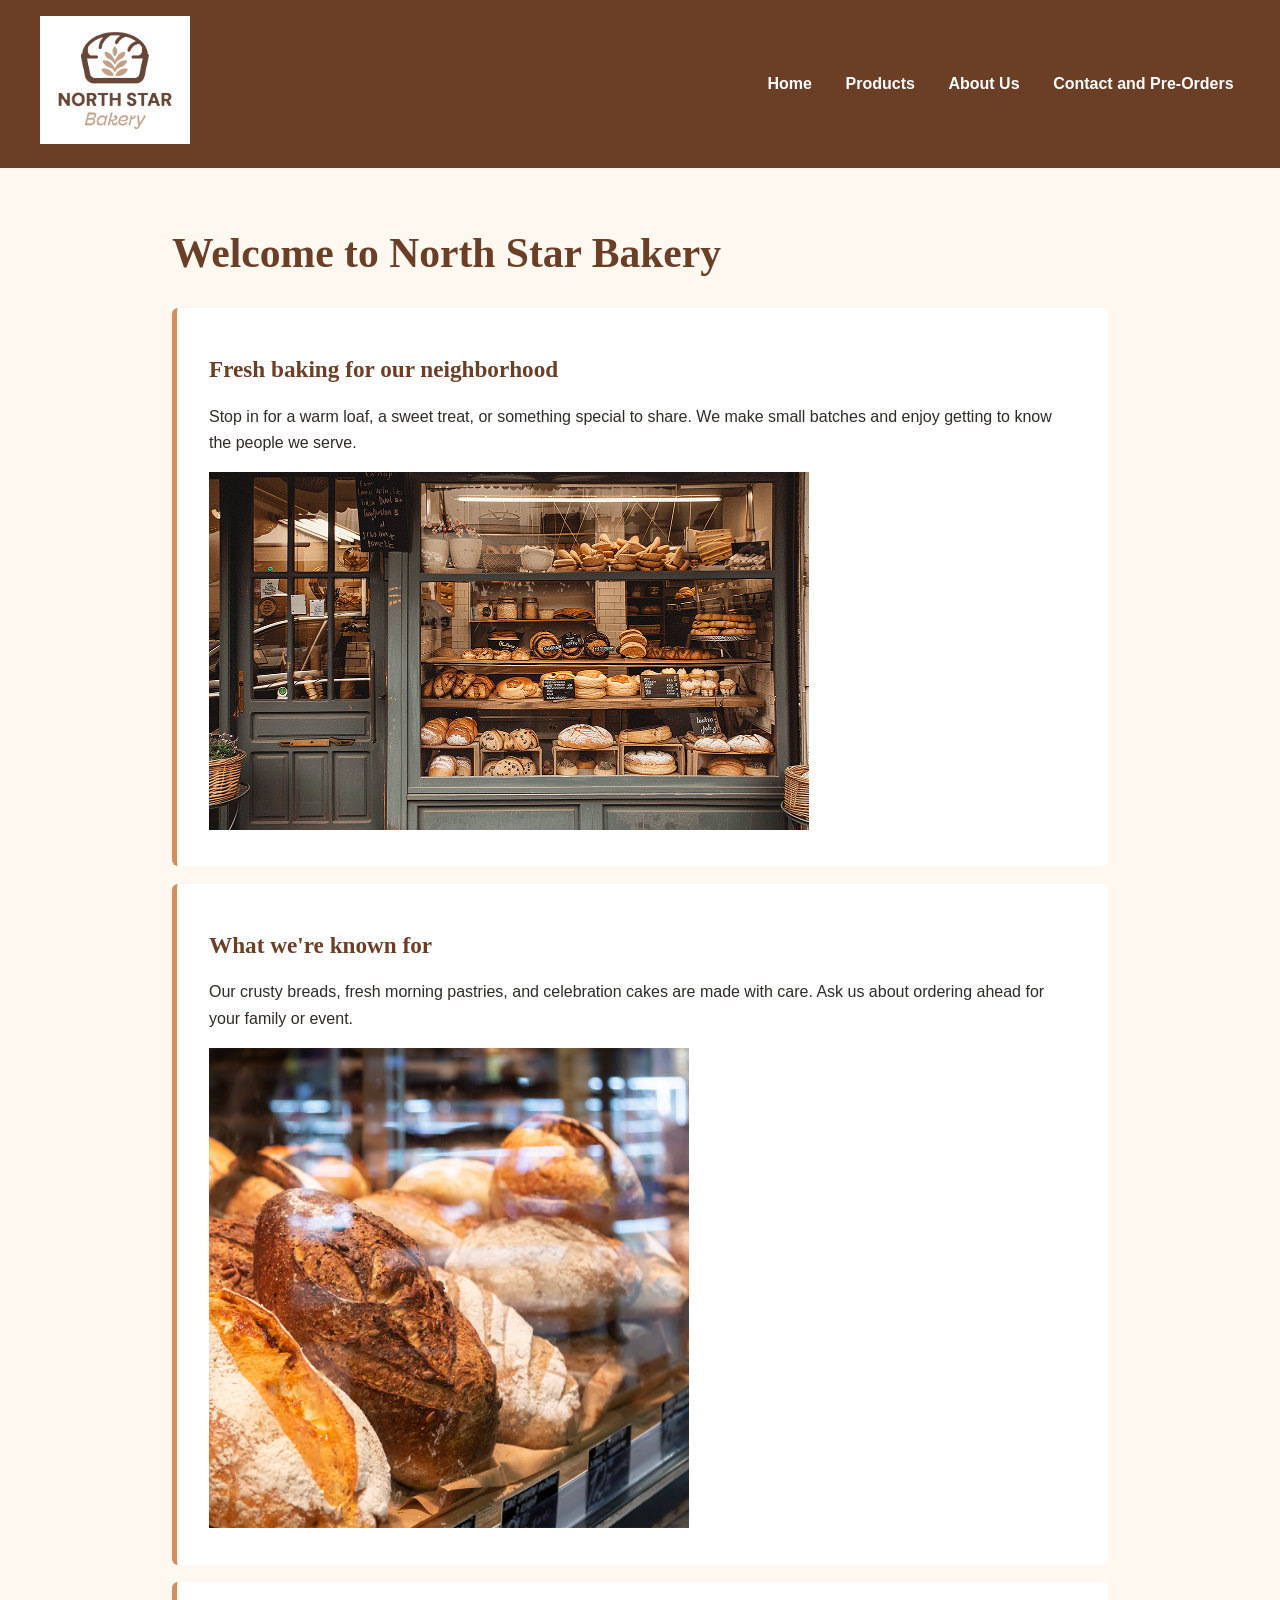
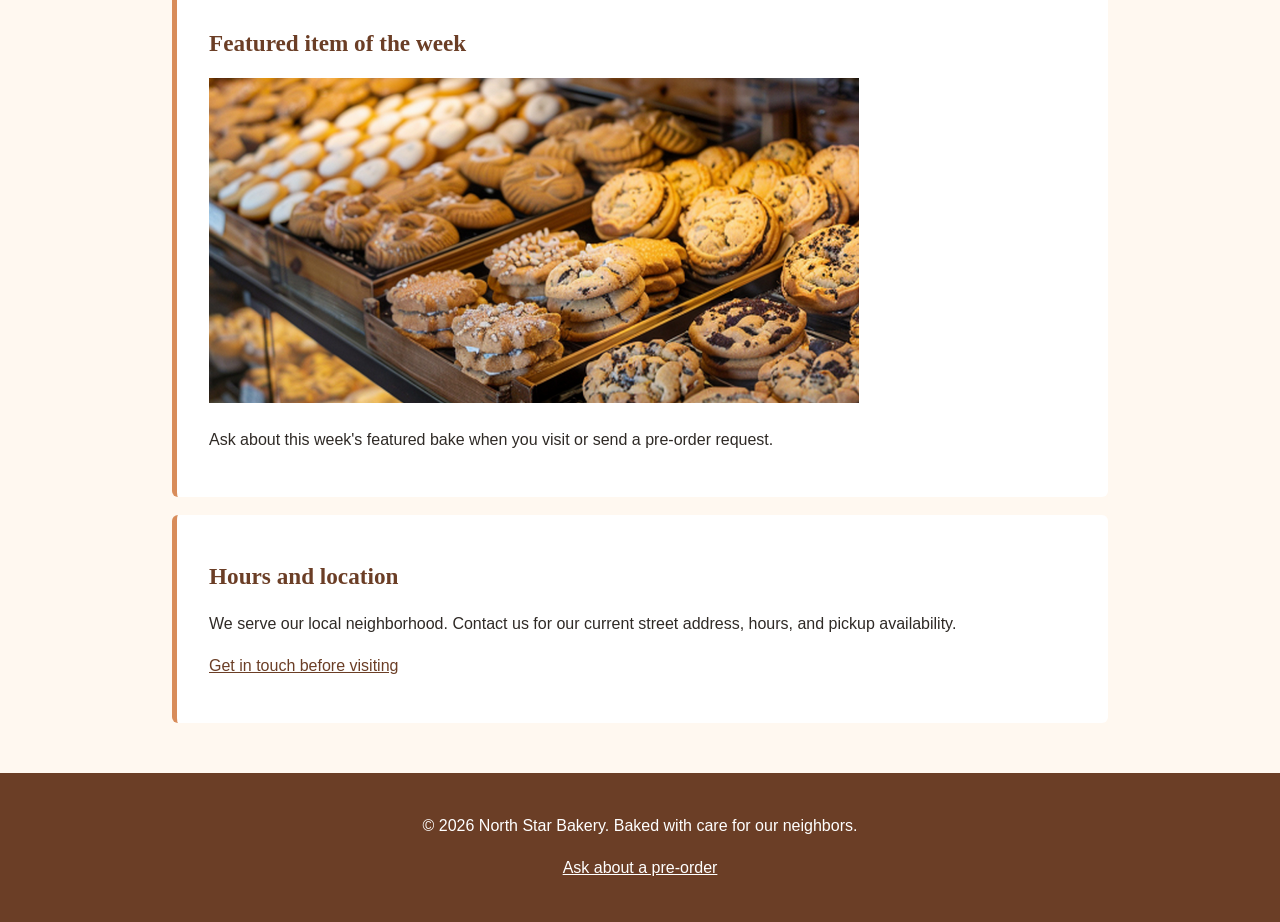
<file: index.html>
<!DOCTYPE html>
<html lang="en">
<head>
  <meta charset="UTF-8">
  <meta name="viewport" content="width=device-width, initial-scale=1.0">
  <title>Home | North Star Bakery</title>
  <link rel="stylesheet" href="styles.css">
<script src="script.js" defer></script>
</head>
<body>
  <header>
    <a href="index.html"><img src="media/bakery-logo.png" alt="North Star Bakery logo" width="160"></a>
    <nav aria-label="Main navigation">
      <ul>
        <li><a href="index.html">Home</a></li>
        <li><a href="products.html">Products</a></li>
        <li><a href="about.html">About Us</a></li>
        <li><a href="contact.html">Contact and Pre-Orders</a></li>
      </ul>
    </nav>
  </header>
  <main>
    <h1>Welcome to North Star Bakery</h1>
    <section aria-labelledby="welcome-heading">
      <h2 id="welcome-heading">Fresh baking for our neighborhood</h2>
      <p>Stop in for a warm loaf, a sweet treat, or something special to share. We make small batches and enjoy getting to know the people we serve.</p>
      <img src="media/bakery-storefront.png" alt="Front entrance of North Star Bakery welcoming neighborhood customers" width="600">
    </section>
    <section aria-labelledby="known-heading">
      <h2 id="known-heading">What we're known for</h2>
      <p>Our crusty breads, fresh morning pastries, and celebration cakes are made with care. Ask us about ordering ahead for your family or event.</p>
      <img src="media/bakery-bread.png" alt="Freshly baked artisan bread ready to serve" width="480">
    </section>
    <section aria-labelledby="featured-heading">
      <h2 id="featured-heading">Featured item of the week</h2>
      <picture>
        <source media="(max-width: 600px)" srcset="media/bakery-feature-small.png">
        <img src="media/bakery-feature-large.png" alt="Featured fresh bakery item prepared for this week's customers" width="650">
      </picture>
      <p>Ask about this week's featured bake when you visit or send a pre-order request.</p>
    </section>
    <section aria-labelledby="visit-heading">
      <h2 id="visit-heading">Hours and location</h2>
      <p>We serve our local neighborhood. Contact us for our current street address, hours, and pickup availability.</p>
      <p><a href="contact.html">Get in touch before visiting</a></p>
    </section>
  </main>
  <footer>
    <p>&copy; 2026 North Star Bakery. Baked with care for our neighbors.</p>
    <p><a href="contact.html">Ask about a pre-order</a></p>
  </footer>
</body>
</html>
</file>
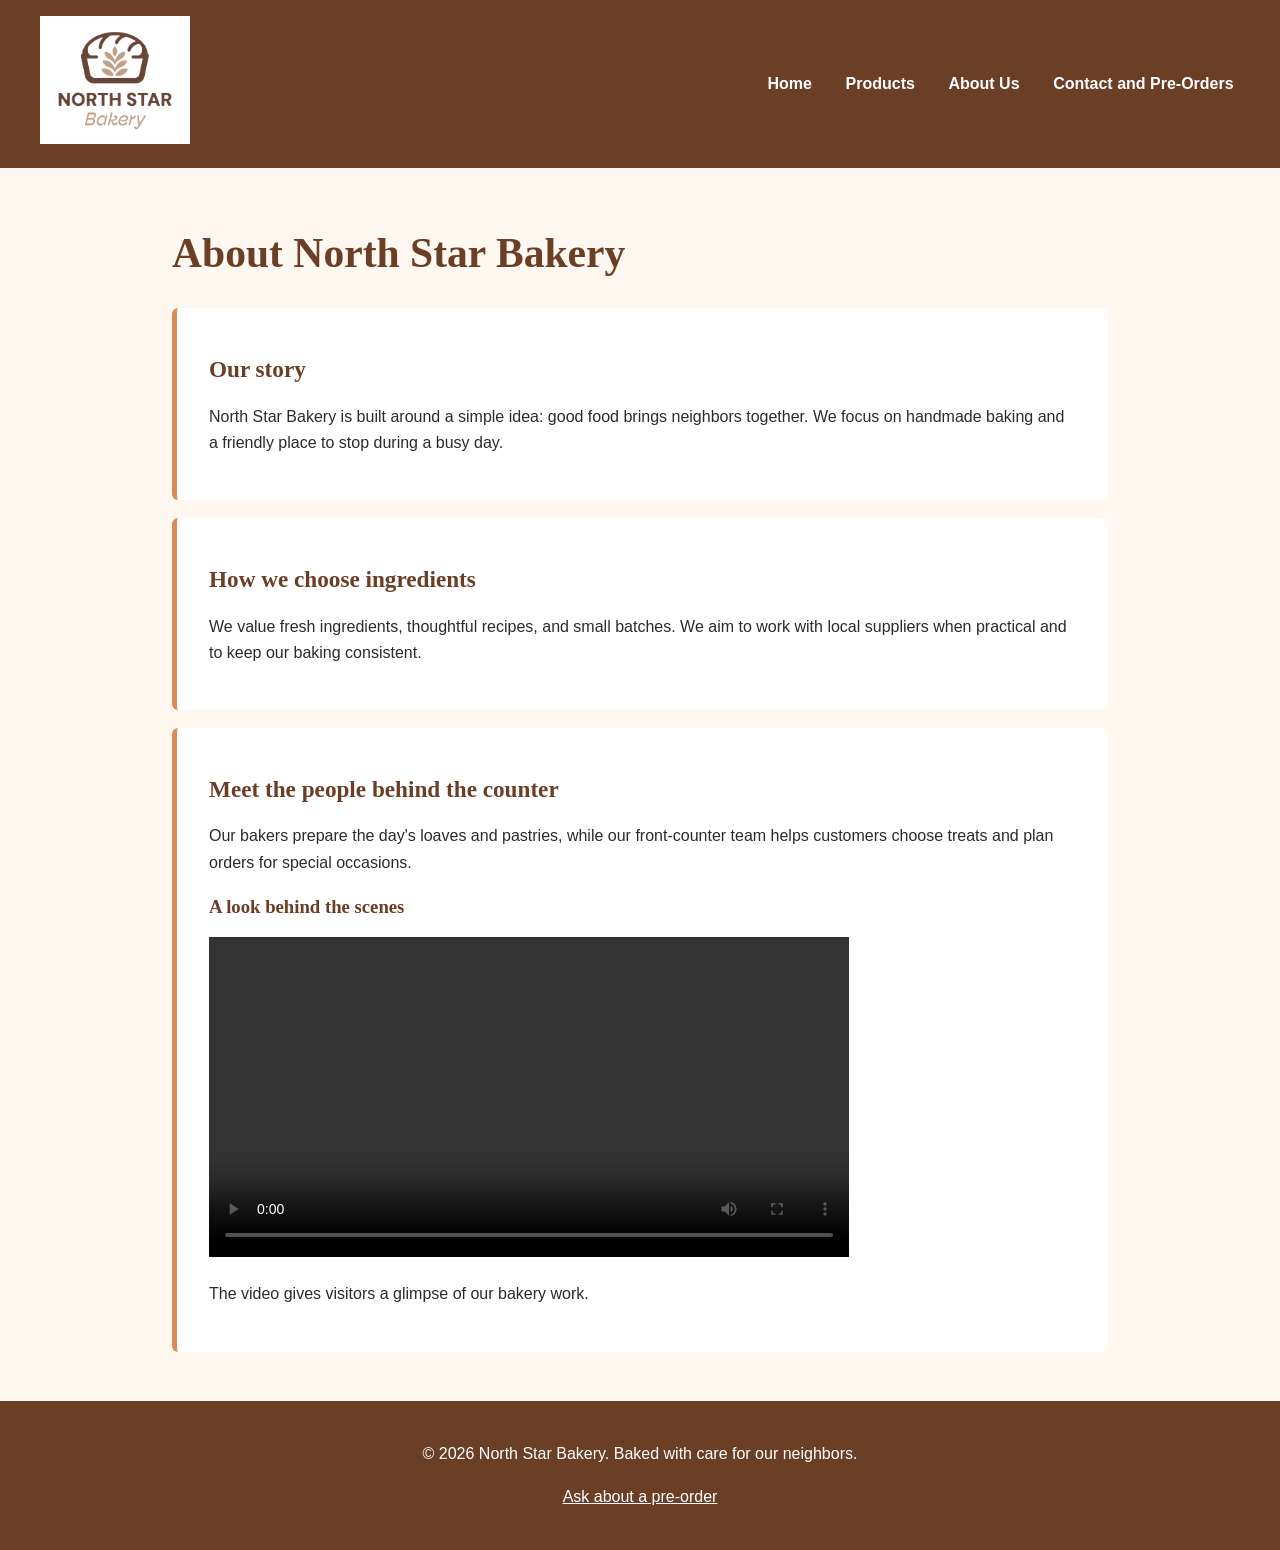
<file: about.html>
<!DOCTYPE html>
<html lang="en">
<head>
  <meta charset="UTF-8">
  <meta name="viewport" content="width=device-width, initial-scale=1.0">
  <title>About Us | North Star Bakery</title>
  <link rel="stylesheet" href="styles.css">
<script src="script.js" defer></script>
</head>
<body>
  <header>
    <a href="index.html"><img src="media/bakery-logo.png" alt="North Star Bakery logo" width="160"></a>
    <nav aria-label="Main navigation">
      <ul>
        <li><a href="index.html">Home</a></li>
        <li><a href="products.html">Products</a></li>
        <li><a href="about.html">About Us</a></li>
        <li><a href="contact.html">Contact and Pre-Orders</a></li>
      </ul>
    </nav>
  </header>
  <main>
    <h1>About North Star Bakery</h1>
    <section aria-labelledby="story-heading">
      <h2 id="story-heading">Our story</h2>
      <p>North Star Bakery is built around a simple idea: good food brings neighbors together. We focus on handmade baking and a friendly place to stop during a busy day.</p>
    </section>
    <section aria-labelledby="sourcing-heading">
      <h2 id="sourcing-heading">How we choose ingredients</h2>
      <p>We value fresh ingredients, thoughtful recipes, and small batches. We aim to work with local suppliers when practical and to keep our baking consistent.</p>
    </section>
    <section aria-labelledby="team-heading">
      <h2 id="team-heading">Meet the people behind the counter</h2>
      <p>Our bakers prepare the day's loaves and pastries, while our front-counter team helps customers choose treats and plan orders for special occasions.</p>
      <h3>A look behind the scenes</h3>
      <video controls width="640" preload="metadata">
        <source src="media/bakery-behind-scenes.mp4" type="video/mp4">
        Your browser does not support HTML video. Please contact the bakery to learn more about our baking process.
      </video>
      <p>The video gives visitors a glimpse of our bakery work.</p>
    </section>
  </main>
  <footer>
    <p>&copy; 2026 North Star Bakery. Baked with care for our neighbors.</p>
    <p><a href="contact.html">Ask about a pre-order</a></p>
  </footer>
</body>
</html>
</file>
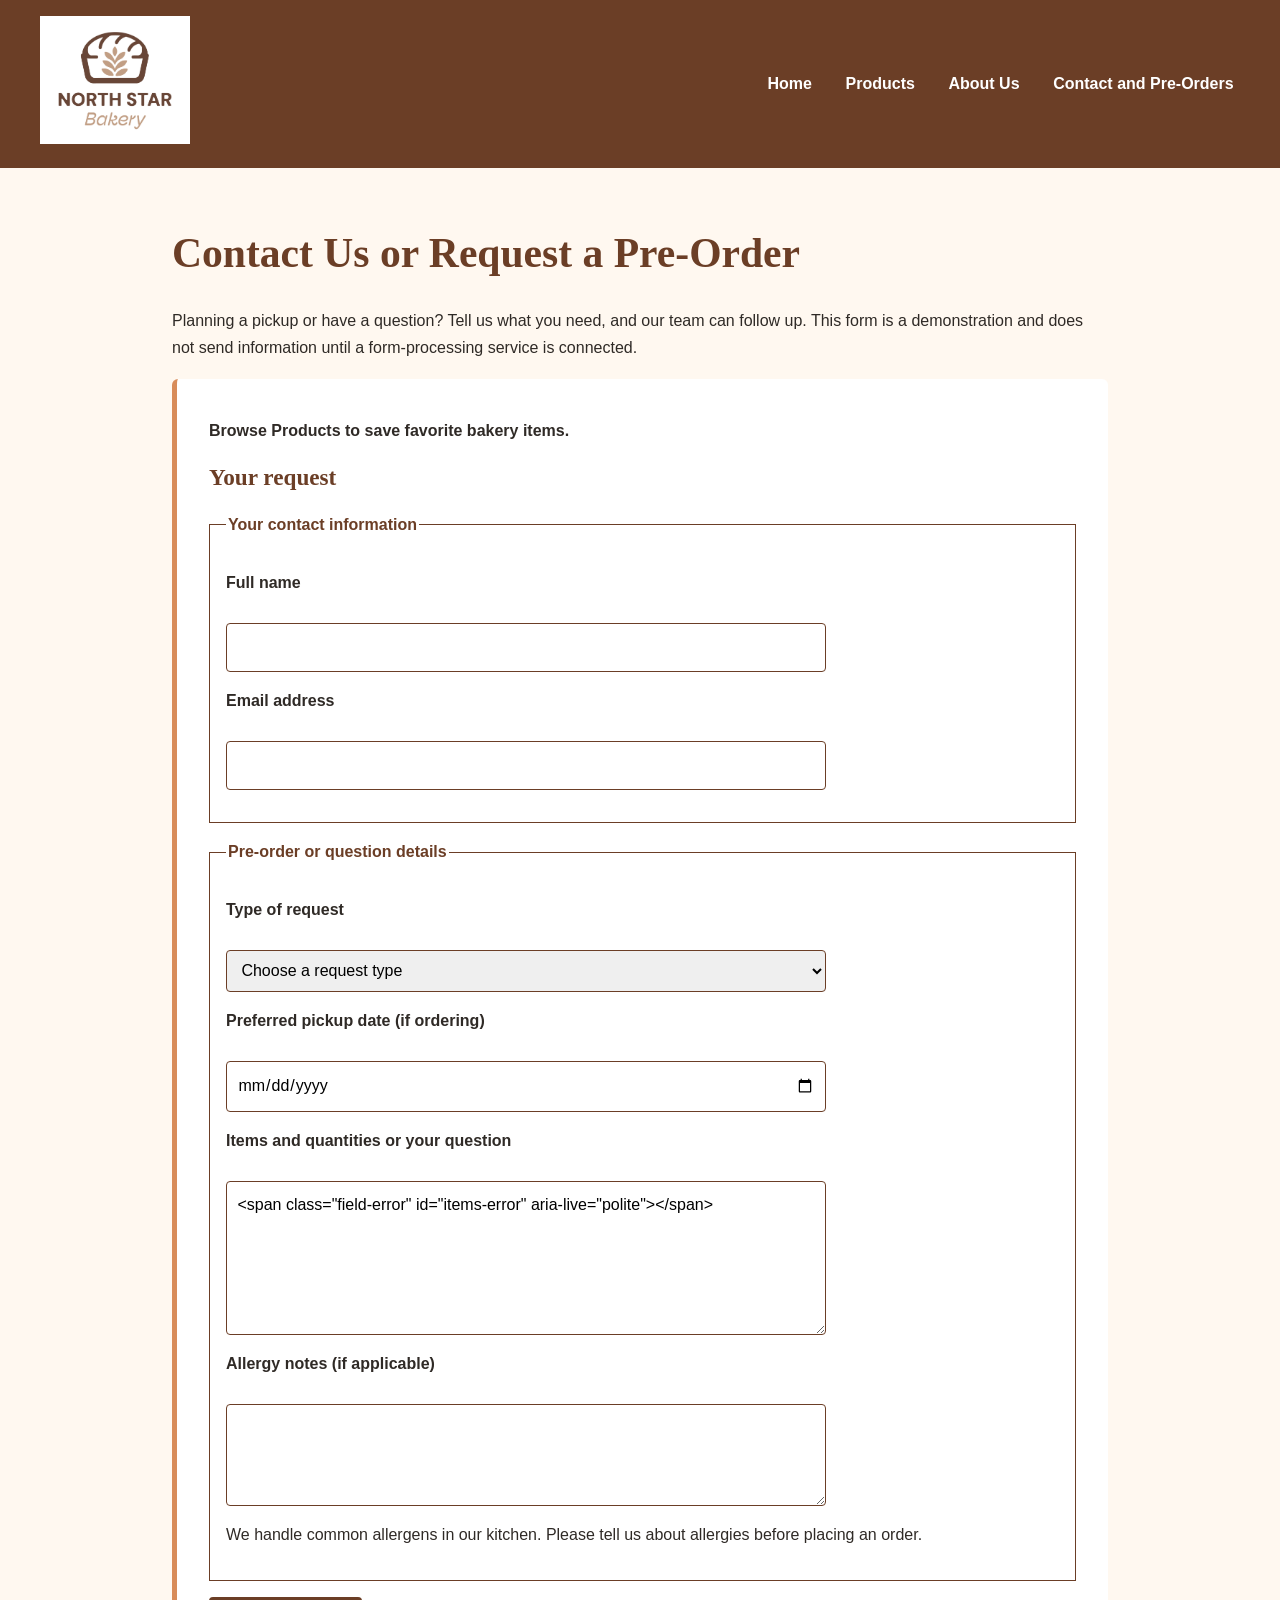
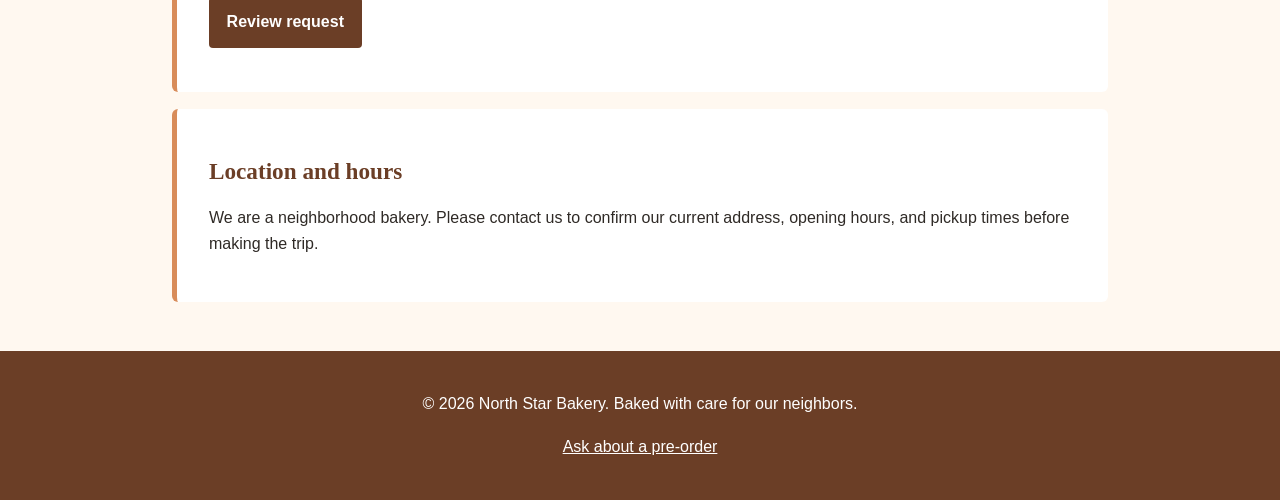
<file: contact.html>
<!DOCTYPE html>
<html lang="en">
<head>
  <meta charset="UTF-8">
  <meta name="viewport" content="width=device-width, initial-scale=1.0">
  <title>Contact and Pre-Orders | North Star Bakery</title>
  <link rel="stylesheet" href="styles.css">
<script src="script.js" defer></script>
</head>
<body>
  <header>
    <a href="index.html"><img src="media/bakery-logo.png" alt="North Star Bakery logo" width="160"></a>
    <nav aria-label="Main navigation">
      <ul>
        <li><a href="index.html">Home</a></li>
        <li><a href="products.html">Products</a></li>
        <li><a href="about.html">About Us</a></li>
        <li><a href="contact.html">Contact and Pre-Orders</a></li>
      </ul>
    </nav>
  </header>
  <main>
    <h1>Contact Us or Request a Pre-Order</h1>
    <p>Planning a pickup or have a question? Tell us what you need, and our team can follow up. This form is a demonstration and does not send information until a form-processing service is connected.</p>
    <section aria-labelledby="form-heading">
<p id="remembered-favorites" class="status-message"></p>
      <h2 id="form-heading">Your request</h2>
      <form id="bakery-request" action="#" method="get" novalidate>
        <fieldset>
          <legend>Your contact information</legend>
          <p><label for="full-name">Full name</label><br>
          <input id="full-name" name="full-name" type="text" autocomplete="name" required minlength="2"><span class="field-error" id="full-name-error" aria-live="polite"></span></p>
          <p><label for="email">Email address</label><br>
          <input id="email" name="email" type="email" autocomplete="email" required><span class="field-error" id="email-error" aria-live="polite"></span></p>
        </fieldset>
        <fieldset>
          <legend>Pre-order or question details</legend>
          <p><label for="request-type">Type of request</label><br>
          <select id="request-type" name="request-type" required><span class="field-error" id="request-type-error" aria-live="polite"></span>
            <option value="">Choose a request type</option>
            <option value="pre-order">Pre-order request</option>
            <option value="question">General question</option>
          </select></p>
          <p><label for="pickup-date">Preferred pickup date (if ordering)</label><br>
          <input id="pickup-date" name="pickup-date" type="date"><span class="field-error" id="pickup-date-error" aria-live="polite"></span></p>
          <p><label for="items">Items and quantities or your question</label><br>
          <textarea id="items" name="items" rows="5" cols="45" required minlength="10"><span class="field-error" id="items-error" aria-live="polite"></span></textarea></p>
          <p><label for="allergies">Allergy notes (if applicable)</label><br>
          <textarea id="allergies" name="allergies" rows="3" cols="45"></textarea></p>
          <p>We handle common allergens in our kitchen. Please tell us about allergies before placing an order.</p>
        </fieldset>
        <button type="submit">Review request</button>
<p id="form-status" class="status-message" role="status" aria-live="polite"></p>
      </form>
    </section>
    <section aria-labelledby="location-heading">
      <h2 id="location-heading">Location and hours</h2>
      <p>We are a neighborhood bakery. Please contact us to confirm our current address, opening hours, and pickup times before making the trip.</p>
    </section>
  </main>
  <footer>
    <p>&copy; 2026 North Star Bakery. Baked with care for our neighbors.</p>
    <p><a href="contact.html">Ask about a pre-order</a></p>
  </footer>
</body>
</html>
</file>
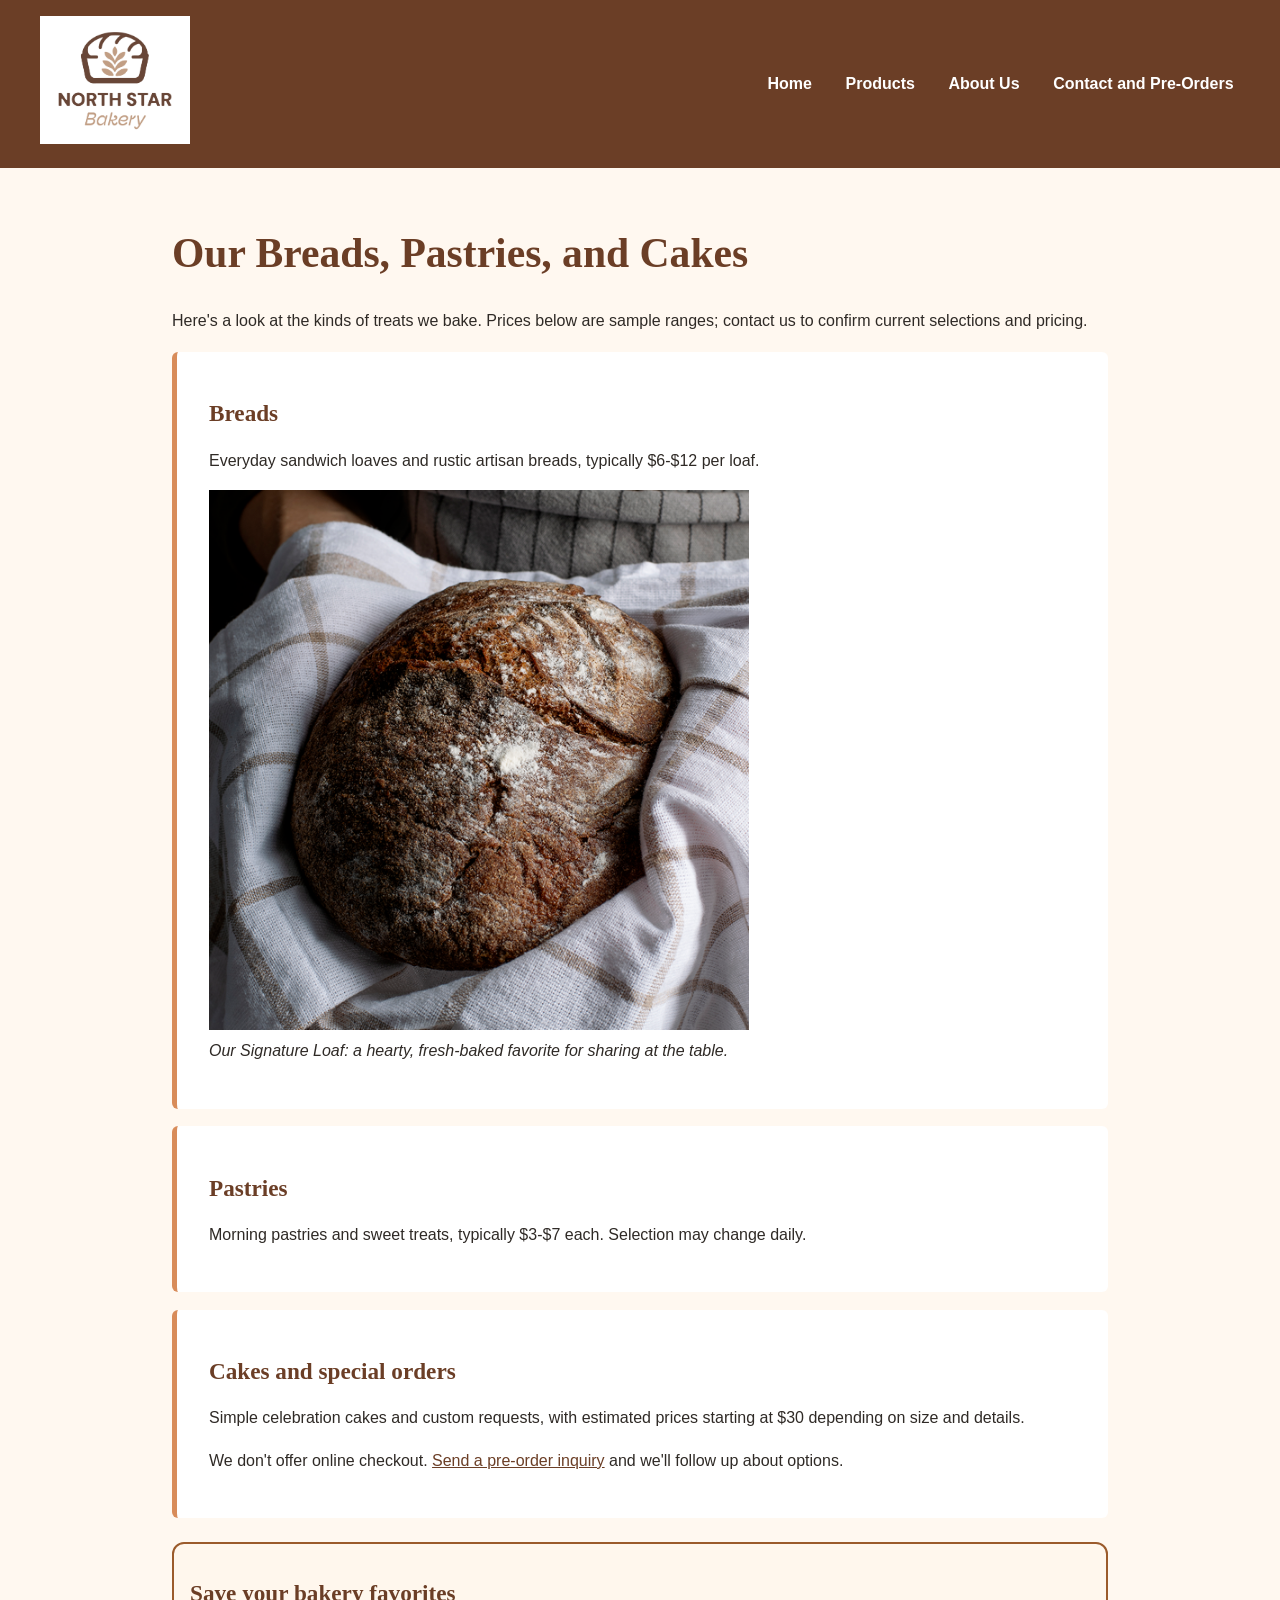
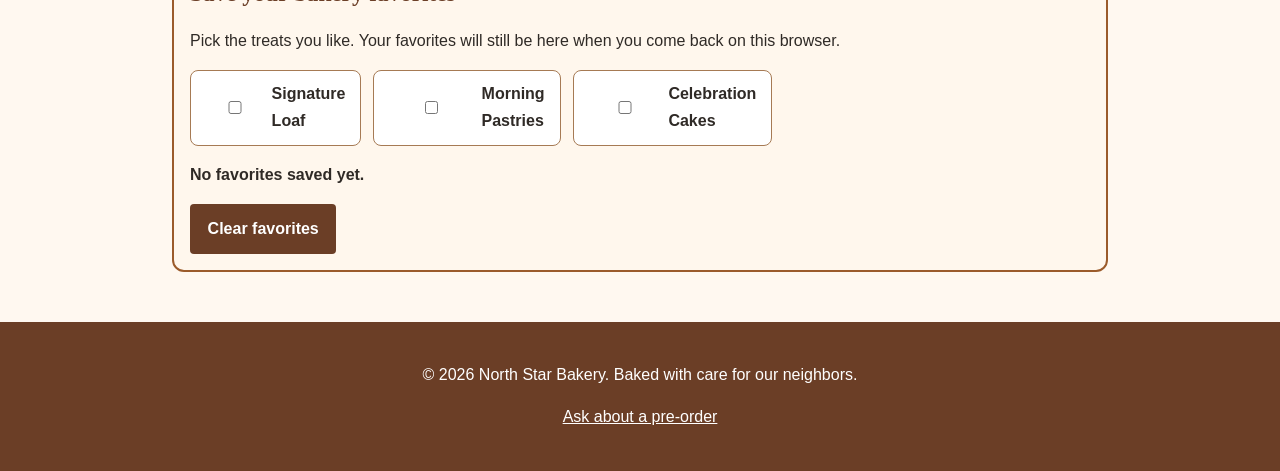
<file: products.html>
<!DOCTYPE html>
<html lang="en">
<head>
  <meta charset="UTF-8">
  <meta name="viewport" content="width=device-width, initial-scale=1.0">
  <title>Products | North Star Bakery</title>
  <link rel="stylesheet" href="styles.css">
<script src="script.js" defer></script>
</head>
<body>
  <header>
    <a href="index.html"><img src="media/bakery-logo.png" alt="North Star Bakery logo" width="160"></a>
    <nav aria-label="Main navigation">
      <ul>
        <li><a href="index.html">Home</a></li>
        <li><a href="products.html">Products</a></li>
        <li><a href="about.html">About Us</a></li>
        <li><a href="contact.html">Contact and Pre-Orders</a></li>
      </ul>
    </nav>
  </header>
  <main>
    <h1>Our Breads, Pastries, and Cakes</h1>
    <p>Here's a look at the kinds of treats we bake. Prices below are sample ranges; contact us to confirm current selections and pricing.</p>
    <section aria-labelledby="bread-heading">
      <h2 id="bread-heading">Breads</h2>
      <p>Everyday sandwich loaves and rustic artisan breads, typically $6-$12 per loaf.</p>
      <figure>
        <img src="media/bakery-signature-loaf.png" alt="North Star Bakery's signature artisan loaf with a golden crust" width="540">
        <figcaption>Our Signature Loaf: a hearty, fresh-baked favorite for sharing at the table.</figcaption>
      </figure>
    </section>
    <section aria-labelledby="pastry-heading">
      <h2 id="pastry-heading">Pastries</h2>
      <p>Morning pastries and sweet treats, typically $3-$7 each. Selection may change daily.</p>
    </section>
    <section aria-labelledby="cake-heading">
      <h2 id="cake-heading">Cakes and special orders</h2>
      <p>Simple celebration cakes and custom requests, with estimated prices starting at $30 depending on size and details.</p>
      <p>We don't offer online checkout. <a href="contact.html">Send a pre-order inquiry</a> and we'll follow up about options.</p>
    </section>
  <section class="favorites-panel" aria-labelledby="favorites-heading">
<h2 id="favorites-heading">Save your bakery favorites</h2>
<p>Pick the treats you like. Your favorites will still be here when you come back on this browser.</p>
<div id="favorite-options" class="favorite-options"></div>
<p id="favorites-summary" class="status-message" aria-live="polite"></p>
<button id="clear-favorites" type="button">Clear favorites</button>
</section>
</main>
  <footer>
    <p>&copy; 2026 North Star Bakery. Baked with care for our neighbors.</p>
    <p><a href="contact.html">Ask about a pre-order</a></p>
  </footer>
</body>
</html>
</file>
<file: styles.css>
/* North Star Bakery — mobile-first visual design */
:root { --cream:#FFF8F0; --brown:#6B3E26; --peach:#D88C5A; --charcoal:#2F2A26; }
* { box-sizing:border-box; }
body { margin:0; background:var(--cream); color:var(--charcoal); font:1rem/1.65 Arial,Helvetica,sans-serif; }
header { background:var(--brown); padding:1rem; display:flex; flex-direction:column; align-items:center; gap:.7rem; }
header img { max-width:150px; height:auto; }
nav ul { display:flex; flex-wrap:wrap; justify-content:center; list-style:none; gap:.35rem 1rem; margin:0; padding:0; }
nav a { color:#fff; font-weight:bold; text-decoration:none; padding:.4rem; display:inline-block; }
nav a:hover, nav a:focus-visible { text-decoration:underline; outline-offset:4px; }
main { max-width:1000px; margin:auto; padding:1.25rem; }
h1,h2,h3 { font-family:Georgia,'Times New Roman',serif; color:var(--brown); line-height:1.25; }
h1 { font-size:2rem; } h2 { font-size:1.45rem; }
section { background:#fff; padding:1.25rem; margin:1.1rem 0; border-left:5px solid var(--peach); border-radius:6px; }
img,video { max-width:100%; height:auto; } figure { margin:1rem 0; } figcaption { font-style:italic; }
a { color:var(--brown); } a:hover { text-decoration-thickness:2px; }
fieldset { border:1px solid var(--brown); margin:1rem 0; padding:1rem; }
legend { font-weight:bold; color:var(--brown); }
label { display:block; font-weight:bold; }
input,select,textarea { display:block; width:100%; max-width:600px; padding:.65rem; border:1px solid #6B3E26; border-radius:4px; font:inherit; }
button { padding:.75rem 1.1rem; background:var(--brown); color:white; border:0; border-radius:4px; font:inherit; font-weight:bold; cursor:pointer; }
button:hover { background:var(--charcoal); }
footer { text-align:center; padding:1.5rem; background:var(--brown); color:#fff; }
footer a { color:#fff; }
@media (min-width:760px) {
 header { flex-direction:row; justify-content:space-between; padding:1rem 2.5rem; }
 main { padding:2rem; }
 h1 { font-size:2.6rem; }
 section { padding:1.75rem 2rem; }
 nav ul { gap:1.3rem; }
}

/* Touchstone 4: interactive features and form feedback */
.favorites-panel{margin-top:1.5rem;padding:1rem;border:2px solid #9b5b2b;border-radius:12px;background:#fff7ed}
.favorite-options{display:flex;flex-wrap:wrap;gap:.75rem;margin:1rem 0}
.favorite-choice{padding:.65rem .9rem;background:#fff;border:1px solid #a67a54;border-radius:8px;display:flex;align-items:center;gap:.5rem;cursor:pointer}
.favorite-choice:has(input:checked){background:#fce1bd;border:2px solid #79421d}
.field-error{display:block;color:#a32222;font-size:.92rem;font-weight:600;margin-top:.25rem}
[aria-invalid="true"]{outline:2px solid #a32222}
.status-message{font-weight:600;margin-top:.7rem}
@media(max-width:600px){.favorite-options{flex-direction:column}}
</file>
